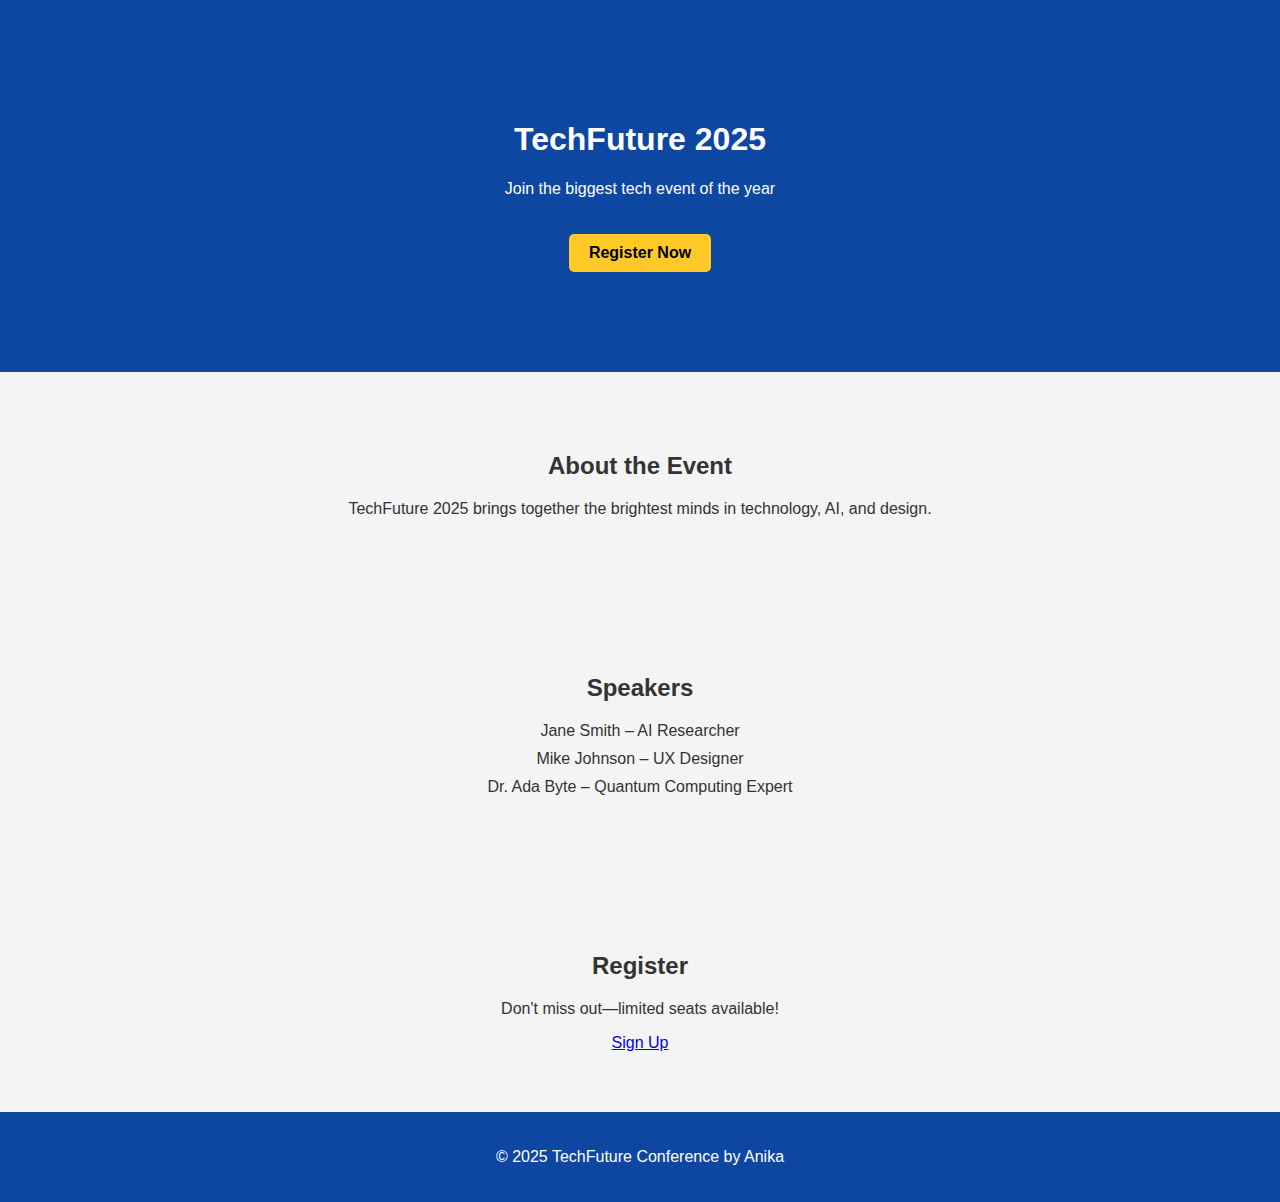
<file: Simple Event Landing Page/index.html>
<!DOCTYPE html>
<html lang="en">
<head>
  <meta charset="UTF-8" />
  <meta name="viewport" content="width=device-width, initial-scale=1.0" />
  <title>TechFuture 2025</title>
  <link rel="stylesheet" href="style.css" />
</head>
<body>
  <header class="hero">
    <h1>TechFuture 2025</h1>
    <p>Join the biggest tech event of the year</p>
    <a href="#register" class="btn">Register Now</a>
  </header>

  <section class="info">
    <h2>About the Event</h2>
    <p>TechFuture 2025 brings together the brightest minds in technology, AI, and design.</p>
  </section>

  <section class="speakers">
    <h2>Speakers</h2>
    <ul>
      <li>Jane Smith – AI Researcher</li>
      <li>Mike Johnson – UX Designer</li>
      <li>Dr. Ada Byte – Quantum Computing Expert</li>
    </ul>
  </section>

  <section class="register" id="register">
    <h2>Register</h2>
    <p>Don't miss out—limited seats available!</p>
    <a href="#" class="btn">Sign Up</a>
  </section>

  <footer>
    <p>© 2025 TechFuture Conference by Anika</p>
  </footer>
</body>
</html>
</file>
<file: Simple Event Landing Page/style.css>
body {
  font-family: 'Segoe UI', sans-serif;
  background-color: #f4f4f4;
  color: #333;
  margin: 0;
}

.hero {
  background: #0d47a1;
  color: white;
  text-align: center;
  padding: 100px 20px;
}

.hero .btn {
  margin-top: 20px;
  display: inline-block;
  padding: 10px 20px;
  background: #ffca28;
  color: #000;
  text-decoration: none;
  font-weight: bold;
  border-radius: 5px;
}

section {
  padding: 60px 20px;
  text-align: center;
}

section h2 {
  margin-bottom: 20px;
}

ul {
  list-style-type: none;
  padding: 0;
}

ul li {
  margin-bottom: 10px;
}

footer {
  background: #0d47a1;
  color: white;
  text-align: center;
  padding: 20px;
}
</file>
